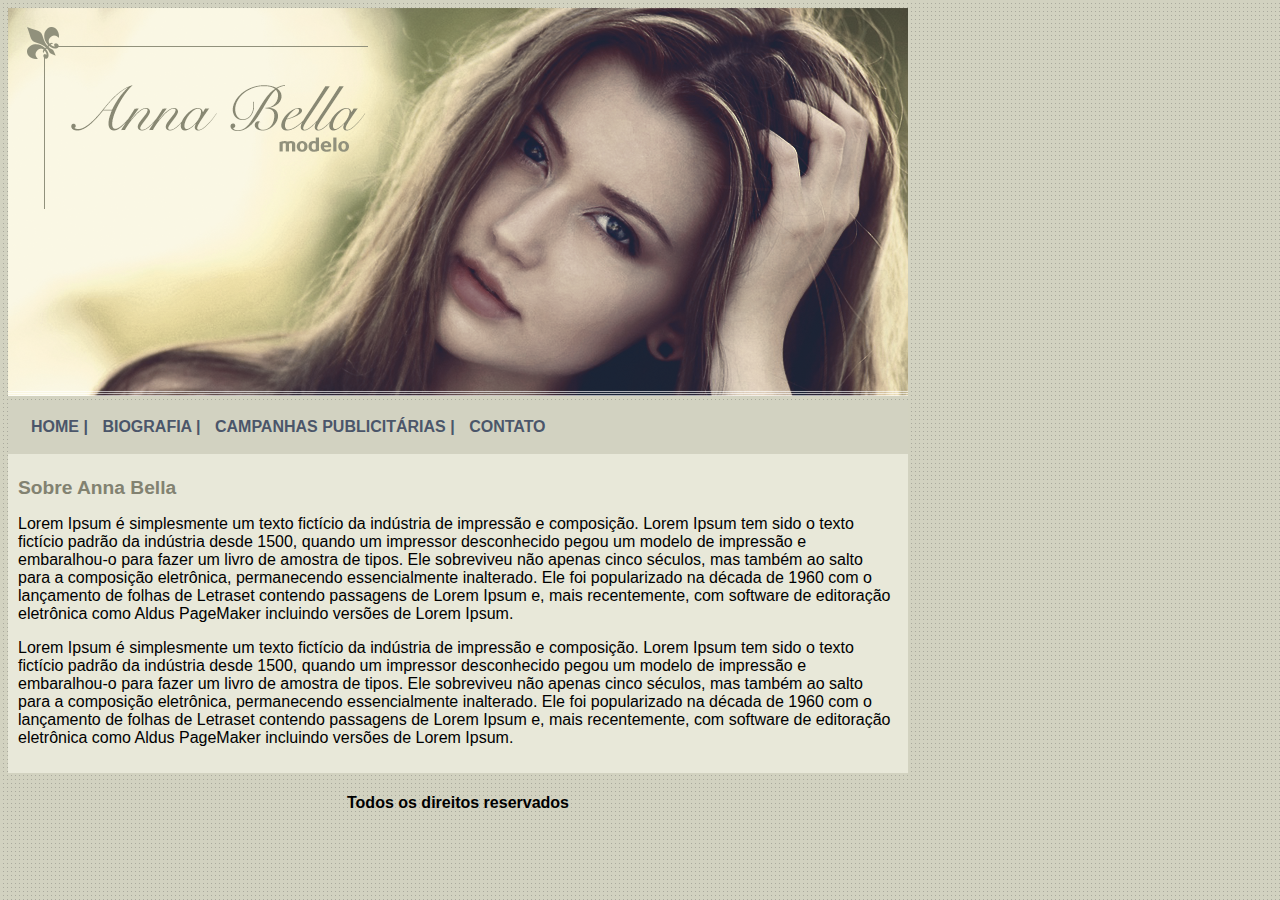
<file: projetosDeApresentação/annaBella/index.html>
<!DOCTYPE html>
<html>
    <head>
        <title>Anna Bella Oficial</title>
        <meta charset="utf-8">
        <link rel="stylesheet" type="text/css" href="estilo.css">
    </head>

    <body>

        <div id="principal"> <!--Inicio da div principal-->
            <img src="imagens/capa.png">

            <div id="menu">
                <a href="index.html">HOME |</a>
                <a href="biografia.html">BIOGRAFIA |</a>
                <a href="capanhaspublicitarias.html">CAMPANHAS PUBLICITÁRIAS |</a>
                <a href="contato.html">CONTATO</a>
              
            </div>

            <div id="conteudo"> <!--Inicio do conteudo-->

                <h1>Sobre Anna Bella</h1>

                <p>
                    Lorem Ipsum é simplesmente um texto fictício da indústria de impressão e composição. 
                    Lorem Ipsum tem sido o texto fictício padrão da indústria desde 1500, quando um impressor 
                    desconhecido pegou um modelo de impressão e embaralhou-o para fazer um livro de amostra 
                    de tipos. Ele sobreviveu não apenas cinco séculos, mas também ao salto para a composição 
                    eletrônica, permanecendo essencialmente inalterado. Ele foi popularizado na década de 1960 
                    com o lançamento de folhas de Letraset contendo passagens de Lorem Ipsum e, mais recentemente, 
                    com software de editoração eletrônica como Aldus PageMaker incluindo versões de Lorem Ipsum.
                </p>

                <p>
                Lorem Ipsum é simplesmente um texto fictício da indústria de impressão e composição. 
                Lorem Ipsum tem sido o texto fictício padrão da indústria desde 1500, quando um impressor 
                desconhecido pegou um modelo de impressão e embaralhou-o para fazer um livro de amostra 
                de tipos. Ele sobreviveu não apenas cinco séculos, mas também ao salto para a composição 
                eletrônica, permanecendo essencialmente inalterado. Ele foi popularizado na década de 1960 
                com o lançamento de folhas de Letraset contendo passagens de Lorem Ipsum e, mais recentemente, 
                com software de editoração eletrônica como Aldus PageMaker incluindo versões de Lorem Ipsum.
                </p>
            </div><!--Fim do conteudo-->

            <div id="rodape">
                <h4>Todos os direitos reservados</h4>
            </div>

        </div> <!--Fim da div principal-->
        
    </body>
</html>
</file>
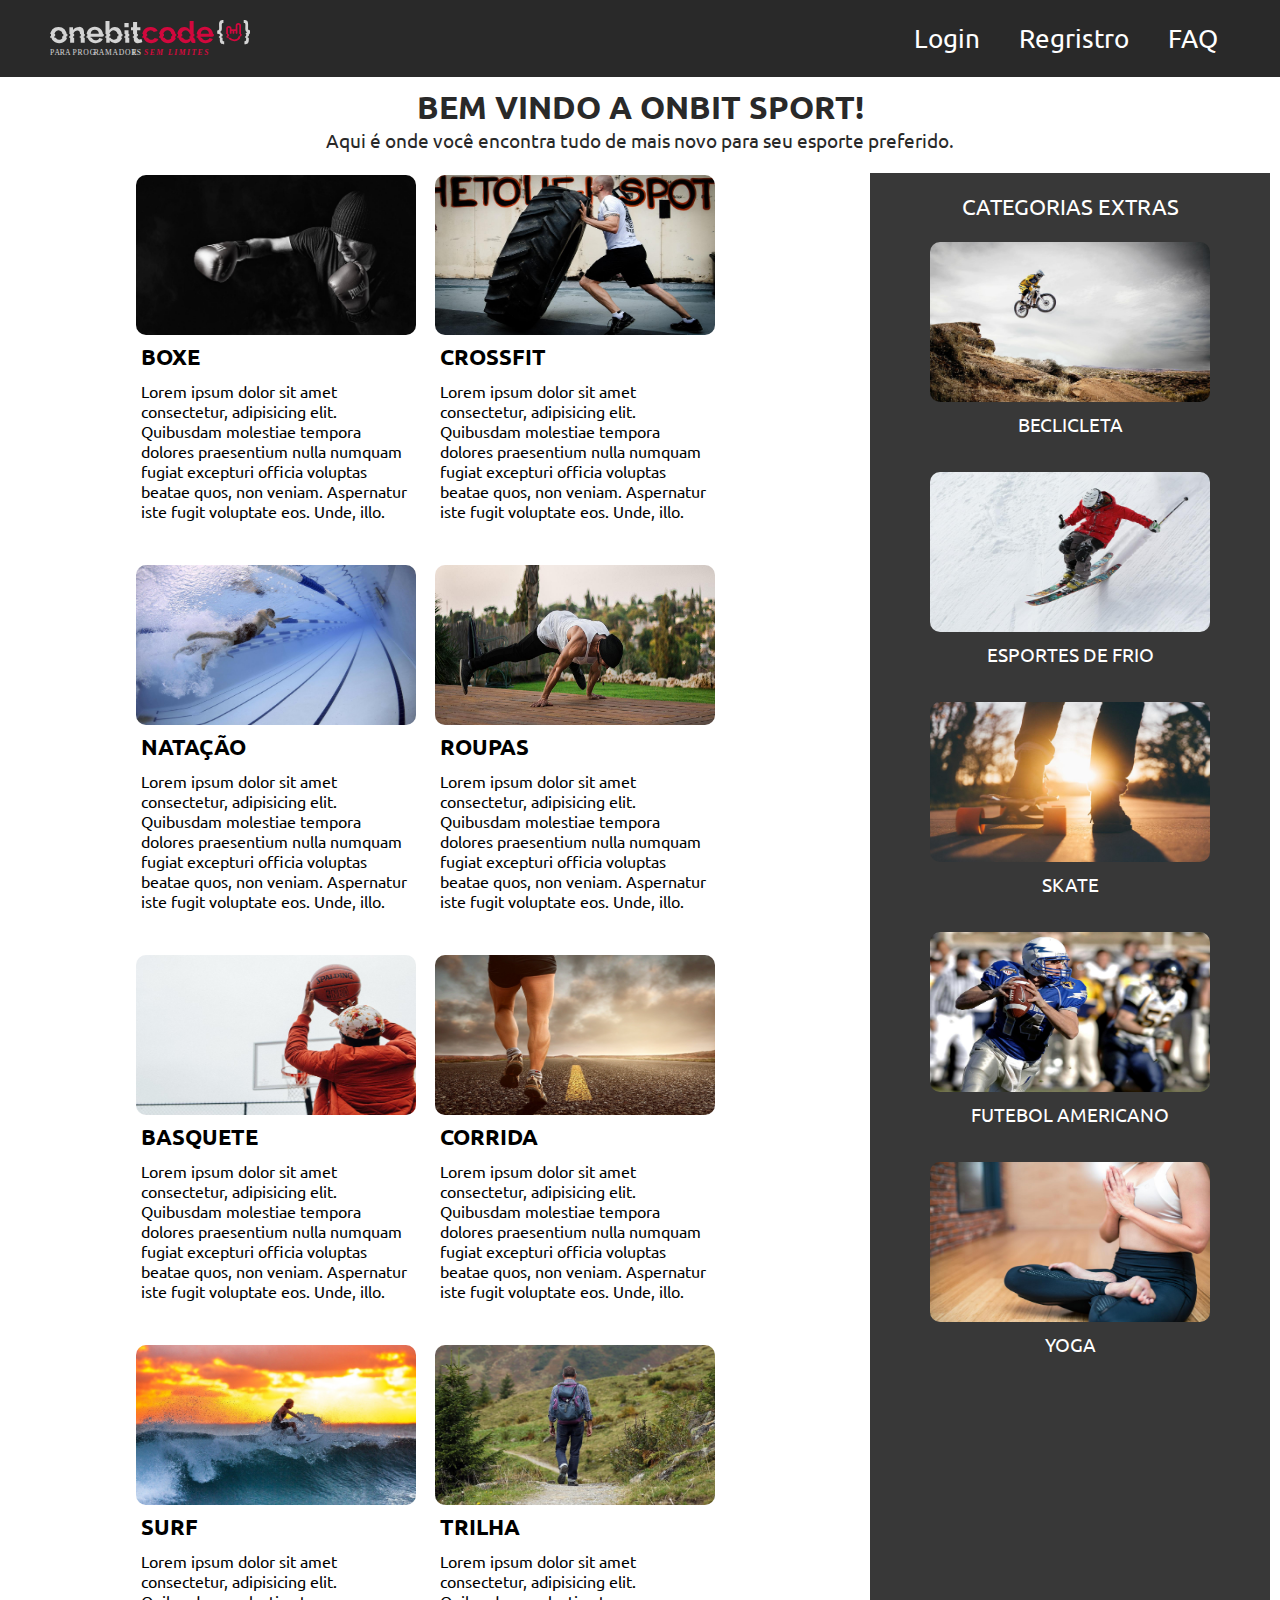
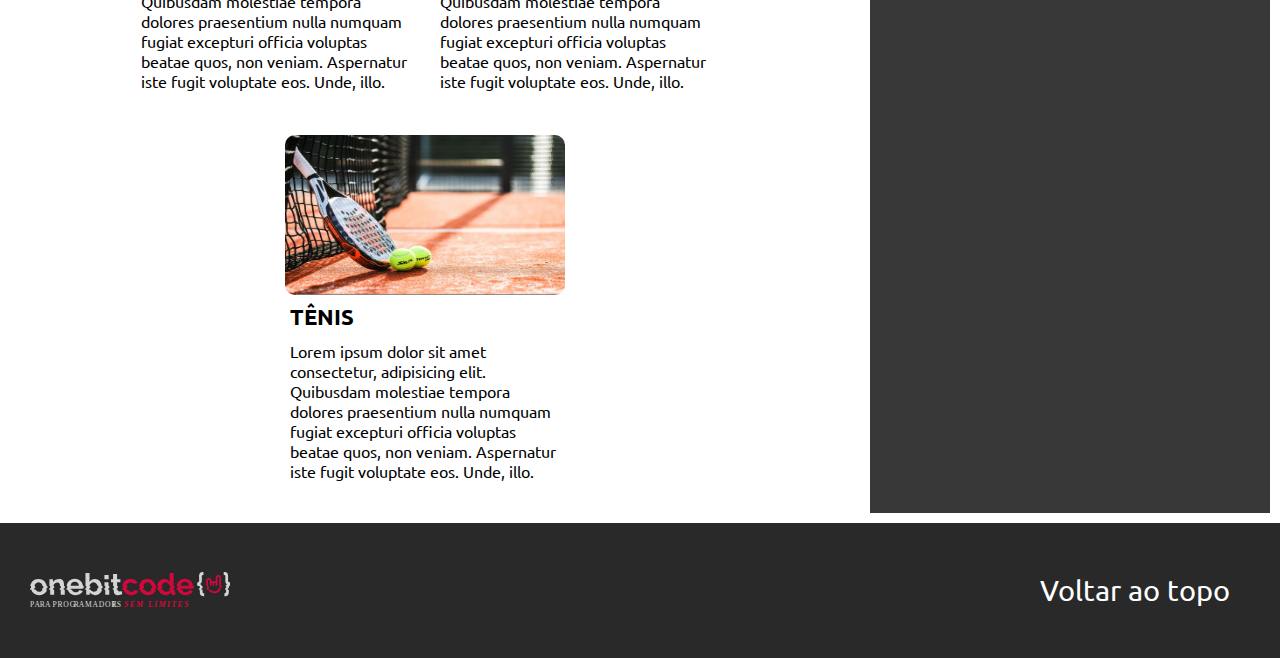
<file: projetosDeApresentação/exercicioDoFlexVersaoFinal/index.html>
<!DOCTYPE html>
<html lang="pt-br">
  <head>
    <meta charset="UTF-8" />
    <meta http-equiv="X-UA-Compatible" content="IE=edge" />
    <meta name="viewport" content="width=device-width, initial-scale=1.0" />
    <link
      href="https://fonts.googleapis.com/css2?family=Ubuntu:ital,wght@0,300;0,400;0,500;0,700;1,300;1,400;1,500;1,700&display=swap"
      rel="stylesheet"
    />
    <link rel="stylesheet" href="./css/stylo.css" />
    <title>Exercicio FlexBox & Grid</title>
  </head>
  <body>
    <div class="container">
      <header class="header">
        <img
          src="./imagens/logo-onebitcode.svg"
          alt="logo-imgObeBit"
          class="logo-imgObeBitHeader"
        />

        <ul>
          <li><a href="#">Login</a></li>
          <li><a href="#">Regristro</a></li>
          <li><a href="#">FAQ</a></li>
        </ul>
      </header>
      <div class="title-main">
        <p class="title-MainHeader" id="topSite">BEM VINDO A ONBIT SPORT!</p>
        <p class="text-titleMainHeader">
          Aqui é onde você encontra tudo de mais novo para seu esporte
          preferido.
        </p>
      </div>
      <section class="main-content">
        <div class="container-MainCards">
          <div class="cards-mainContent">
            <img
              class="img-cards-mainContent"
              src="./imagens/boxe.jpg"
              alt="img-cards-mainContent"
            />
            <div>
              <p class="title-cardsMainContent">BOXE</p>
              <p class="text-cardsMainContent">
                Lorem ipsum dolor sit amet consectetur, adipisicing elit.
                Quibusdam molestiae tempora dolores praesentium nulla numquam
                fugiat excepturi officia voluptas beatae quos, non veniam.
                Aspernatur iste fugit voluptate eos. Unde, illo.
              </p>
            </div>
          </div>

          <div class="cards-mainContent">
            <img
              class="img-cards-mainContent"
              src="./imagens/crossfit.jpg"
              alt="img-cards-mainContent"
            />
            <div>
              <p class="title-cardsMainContent">CROSSFIT</p>
              <p class="text-cardsMainContent">
                Lorem ipsum dolor sit amet consectetur, adipisicing elit.
                Quibusdam molestiae tempora dolores praesentium nulla numquam
                fugiat excepturi officia voluptas beatae quos, non veniam.
                Aspernatur iste fugit voluptate eos. Unde, illo.
              </p>
            </div>
          </div>
          <div class="cards-mainContent">
            <img
              class="img-cards-mainContent"
              src="./imagens/natacao.jpg"
              alt="img-cards-mainContent"
            />
            <div>
              <p class="title-cardsMainContent">NATAÇÃO</p>
              <p class="text-cardsMainContent">
                Lorem ipsum dolor sit amet consectetur, adipisicing elit.
                Quibusdam molestiae tempora dolores praesentium nulla numquam
                fugiat excepturi officia voluptas beatae quos, non veniam.
                Aspernatur iste fugit voluptate eos. Unde, illo.
              </p>
            </div>
          </div>
          <div class="cards-mainContent">
            <img
              class="img-cards-mainContent"
              src="./imagens/roupas.jpg"
              alt="img-cards-mainContent"
            />
            <div>
              <p class="title-cardsMainContent">ROUPAS</p>
              <p class="text-cardsMainContent">
                Lorem ipsum dolor sit amet consectetur, adipisicing elit.
                Quibusdam molestiae tempora dolores praesentium nulla numquam
                fugiat excepturi officia voluptas beatae quos, non veniam.
                Aspernatur iste fugit voluptate eos. Unde, illo.
              </p>
            </div>
          </div>
          <div class="cards-mainContent">
            <img
              class="img-cards-mainContent"
              src="./imagens/basquete.jpg"
              alt="img-cards-mainContent"
            />
            <div>
              <p class="title-cardsMainContent">BASQUETE</p>
              <p class="text-cardsMainContent">
                Lorem ipsum dolor sit amet consectetur, adipisicing elit.
                Quibusdam molestiae tempora dolores praesentium nulla numquam
                fugiat excepturi officia voluptas beatae quos, non veniam.
                Aspernatur iste fugit voluptate eos. Unde, illo.
              </p>
            </div>
          </div>
          <div class="cards-mainContent">
            <img
              class="img-cards-mainContent"
              src="./imagens/corrida.jpg"
              alt="img-cards-mainContent"
            />
            <div>
              <p class="title-cardsMainContent">CORRIDA</p>
              <p class="text-cardsMainContent">
                Lorem ipsum dolor sit amet consectetur, adipisicing elit.
                Quibusdam molestiae tempora dolores praesentium nulla numquam
                fugiat excepturi officia voluptas beatae quos, non veniam.
                Aspernatur iste fugit voluptate eos. Unde, illo.
              </p>
            </div>
          </div>
          <div class="cards-mainContent">
            <img
              class="img-cards-mainContent"
              src="./imagens/surf.jpg"
              alt="img-cards-mainContent"
            />
            <div>
              <p class="title-cardsMainContent">SURF</p>
              <p class="text-cardsMainContent">
                Lorem ipsum dolor sit amet consectetur, adipisicing elit.
                Quibusdam molestiae tempora dolores praesentium nulla numquam
                fugiat excepturi officia voluptas beatae quos, non veniam.
                Aspernatur iste fugit voluptate eos. Unde, illo.
              </p>
            </div>
          </div>
          <div class="cards-mainContent">
            <img
              class="img-cards-mainContent"
              src="./imagens/trilha.jpg"
              alt="img-cards-mainContent"
            />
            <div>
              <p class="title-cardsMainContent">TRILHA</p>
              <p class="text-cardsMainContent">
                Lorem ipsum dolor sit amet consectetur, adipisicing elit.
                Quibusdam molestiae tempora dolores praesentium nulla numquam
                fugiat excepturi officia voluptas beatae quos, non veniam.
                Aspernatur iste fugit voluptate eos. Unde, illo.
              </p>
            </div>
          </div>
          <div class="cards-mainContent">
            <img
              class="img-cards-mainContent"
              src="./imagens/tenis.jpg"
              alt="img-cards-mainContent"
            />
            <div>
              <p class="title-cardsMainContent">TÊNIS</p>
              <p class="text-cardsMainContent">
                Lorem ipsum dolor sit amet consectetur, adipisicing elit.
                Quibusdam molestiae tempora dolores praesentium nulla numquam
                fugiat excepturi officia voluptas beatae quos, non veniam.
                Aspernatur iste fugit voluptate eos. Unde, illo.
              </p>
            </div>
          </div>
        </div>
        <div class="sideBarContent">
          <p class="title-SiderBar">CATEGORIAS EXTRAS</p>
          <div class="cardSideBar">
            <img
              class="img-cardSideBar"
              src="./imagens/bicicletas.jpg"
              alt="img-cardSideBar"
            />
            <p class="title-cardSideBar">BECLICLETA</p>
          </div>
          <div class="cardSideBar">
            <img
              class="img-cardSideBar"
              src="./imagens/esportesNaNeve.jpg"
              alt="img-cardSideBar"
            />
            <p class="title-cardSideBar">ESPORTES DE FRIO</p>
          </div>
          <div class="cardSideBar">
            <img
              class="img-cardSideBar"
              src="./imagens/skate.jpg"
              alt="img-cardSideBar"
            />
            <p class="title-cardSideBar">SKATE</p>
          </div>
          <div class="cardSideBar">
            <img
              class="img-cardSideBar"
              src="./imagens/futebolAmericano.jpg"
              alt="img-cardSideBar"
            />
            <p class="title-cardSideBar">FUTEBOL AMERICANO</p>
          </div>
          <div class="cardSideBar">
            <img
              class="img-cardSideBar"
              src="./imagens/yoga.jpg"
              alt="img-cardSideBar"
            />
            <p class="title-cardSideBar">YOGA</p>
          </div>
        </div>
      </section>

      <footer class="footer">
        <img
          class="img-logoOneBitFooter"
          src="./imagens/logo-onebitcode.svg"
          alt="img-logoOneBitFooter"
        />

        <p>
          <a class="backToTop" href="#topSite">Voltar ao topo</a>
        </p>
      </footer>
    </div>
  </body>
</html>
</file>
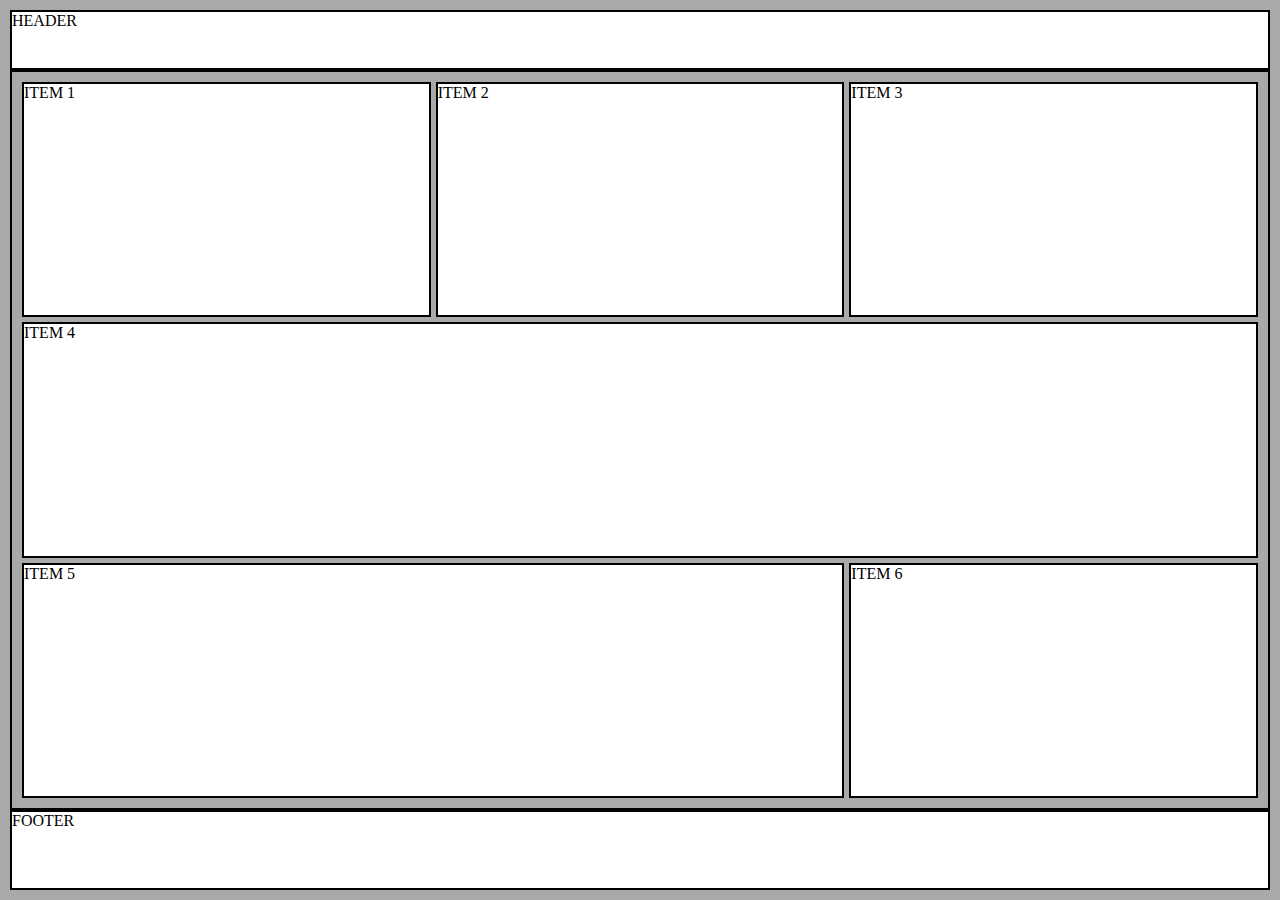
<file: projetosDeApresentação/exercicoFlexBoxEGrid/index.html>
<!DOCTYPE html>
<html lang="patbr">
  <head>
    <meta charset="UTF-8" />
    <meta http-equiv="X-UA-Compatible" content="IE=edge" />
    <meta name="viewport" content="width=device-width, initial-scale=1.0" />
    <link rel="stylesheet" href="./css/stylo.css" />
    <title>Exercicio FlexBox e Grid</title>
  </head>
  <body>
    <div class="container">
      <header class="header">
        <p>HEADER</p>
      </header>
      <section class="main-content">
        <div class="item item1">
          <p>ITEM 1</p>
        </div>

        <div class="item item2">
          <p>ITEM 2</p>
        </div>

        <div class="item item3">
          <p>ITEM 3</p>
        </div>

        <div class="item item4">
          <p>ITEM 4</p>
        </div>

        <div class="item item5">
          <p>ITEM 5</p>
        </div>

        <div class="item item6">
          <p>ITEM 6</p>
        </div>
      </section>
      <footer class="footer">
        <p>FOOTER</p>
      </footer>
    </div>
  </body>
</html>
</file>
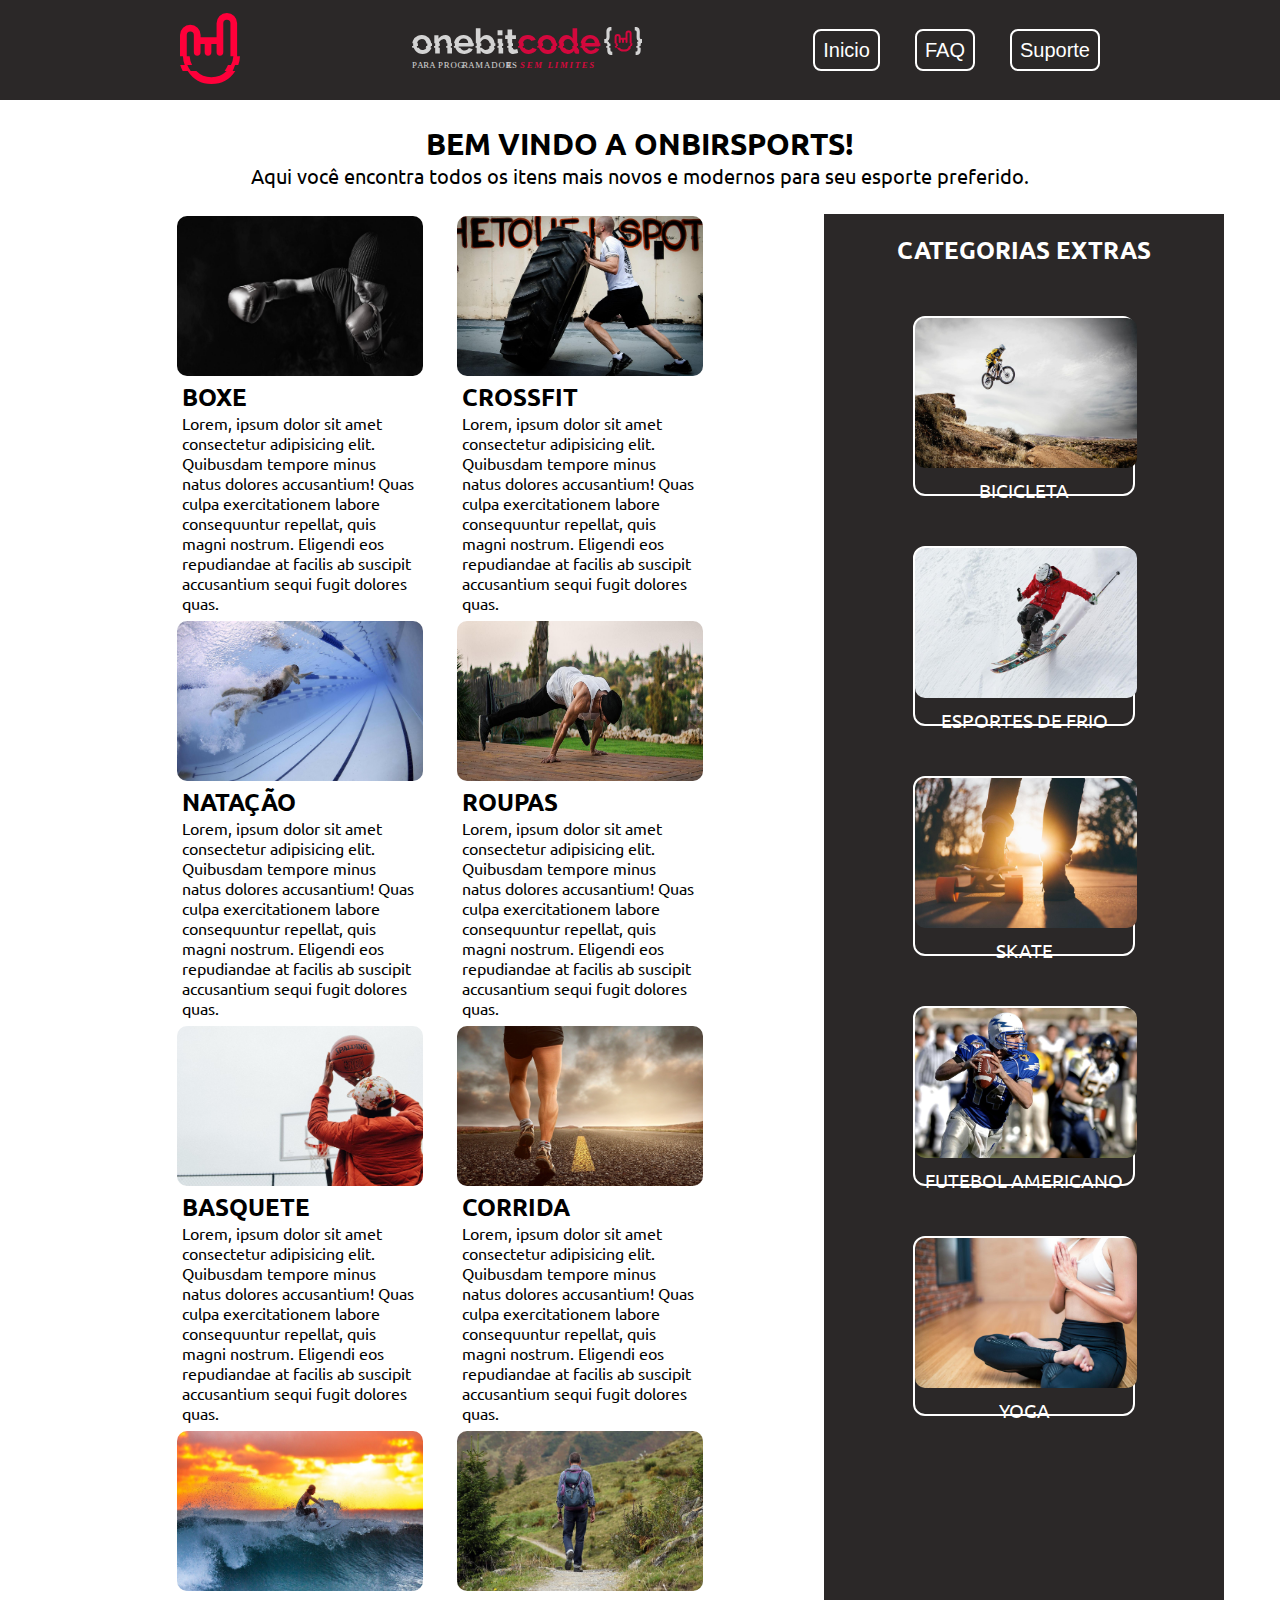
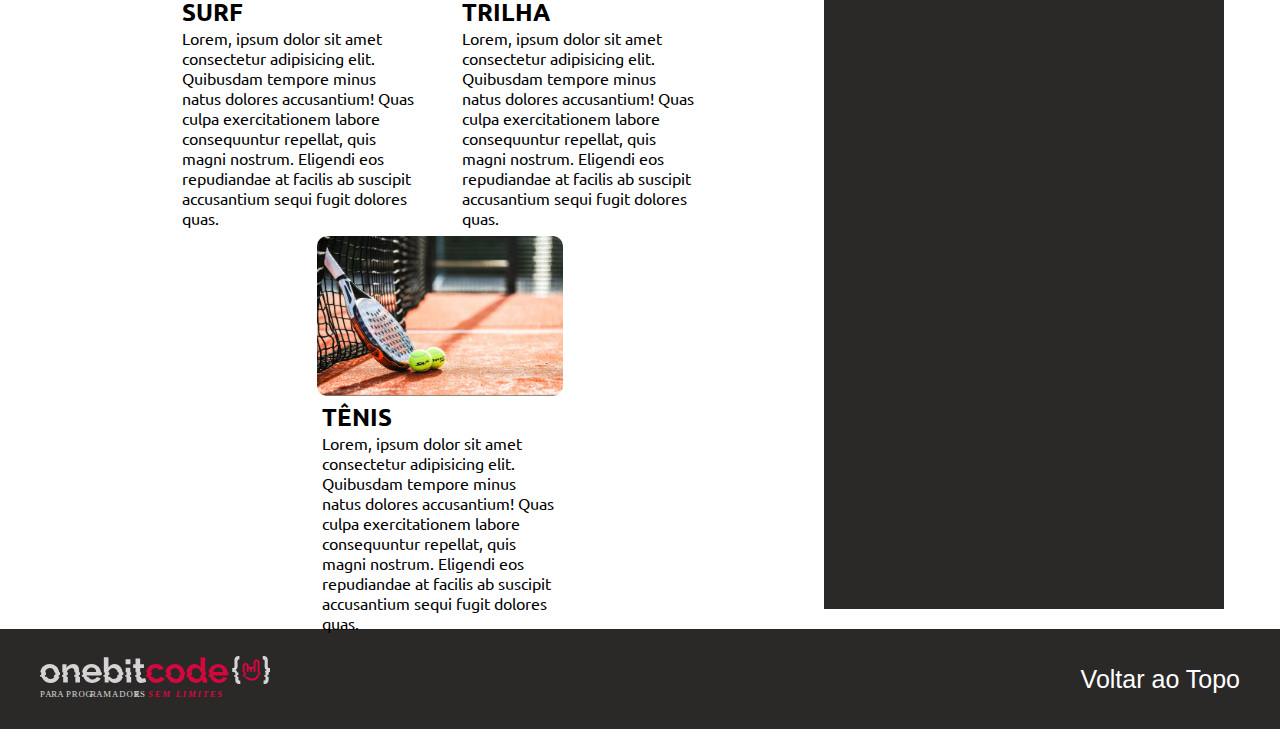
<file: projetosDeApresentação/exercicioDoFlexVersaoFinal/exercicioDoFlex/index.html>
<!DOCTYPE html>
<html lang="pt-br">
  <head>
    <meta charset="UTF-8" />
    <meta http-equiv="X-UA-Compatible" content="IE=edge" />
    <meta name="viewport" content="width=device-width, initial-scale=1.0" />
    <link rel="stylesheet" href="style.css" />
    <link href="https://fonts.googleapis.com/css2?family=Ubuntu:ital,wght@0,300;0,400;0,700;1,300;1,400;1,500&display=swap" rel="stylesheet">
    <title>Exercicio do FlexBox</title>
  </head>
  <body>
    <div class="container">
      <header class="header">

        <div class="navBar">
          <div class="item">
            <img
              src="./Imagens/iconrock-red.svg"
              alt="InconRock"
              class="iconRock"
            />
          </div>
          <div class="item">
            <img
              src="./Imagens/logo-onebitcode.svg"
              alt="LogoOneBitCode"
              class="logo"
            />
          </div>
          <div class="nav">
            <ul>
              <li><a href="#">Inicio</a></li>

              <li><a href="#">FAQ</a></li>

              <li><a href="#">Suporte</a></li>
            </ul>
          </div>
      </div>
      </header>
      <div class="text-title">
        <h2> BEM VINDO A ONBIRSPORTS!</h2>
        <p>Aqui você encontra todos os itens mais novos e modernos para seu esporte preferido.</p>
      </div>

      <div class="container-principal">
        <div class=" principal">
          <div class="cards-principal"> 
            <div class="mini-card">
              <img class="img-Card" src="./Imagens/boxe.jpg" alt="boxe">
            </div>
            <div class="texto-card">
              <h2>BOXE</h2>
              <p>Lorem, ipsum dolor sit amet consectetur adipisicing elit. Quibusdam tempore minus natus dolores accusantium! Quas culpa exercitationem labore consequuntur repellat, quis magni nostrum. Eligendi eos repudiandae at facilis ab suscipit accusantium sequi fugit dolores quas.   
              </p>
            </div>
          </div>
          <div class="cards-principal"> 
            <div class="mini-card">
              <img class="img-Card" src="./Imagens/crossfit.jpg" alt="corssfit">
            </div>
            <div class="texto-card">
              <h2>CROSSFIT</h2>
              <p>Lorem, ipsum dolor sit amet consectetur adipisicing elit. Quibusdam tempore minus natus dolores accusantium! Quas culpa exercitationem labore consequuntur repellat, quis magni nostrum. Eligendi eos repudiandae at facilis ab suscipit accusantium sequi fugit dolores quas.   
              </p>
            </div>
          </div>
          <div class="cards-principal">
            <div class="mini-card">
              <img class="img-Card" src="./Imagens/natacao.jpg" alt="natacao">
            </div> 
            <div class="texto-card">
              <h2>NATAÇÃO</h2>
              <p>Lorem, ipsum dolor sit amet consectetur adipisicing elit. Quibusdam tempore minus natus dolores accusantium! Quas culpa exercitationem labore consequuntur repellat, quis magni nostrum. Eligendi eos repudiandae at facilis ab suscipit accusantium sequi fugit dolores quas.   
              </p>
            </div>
          </div>
          <div class="cards-principal"> 
            <div class="mini-card">
              <img class="img-Card" src="./Imagens/roupas.jpg" alt="roupas">
            </div>
            <div class="texto-card">
              <h2>ROUPAS</h2>
              <p>Lorem, ipsum dolor sit amet consectetur adipisicing elit. Quibusdam tempore minus natus dolores accusantium! Quas culpa exercitationem labore consequuntur repellat, quis magni nostrum. Eligendi eos repudiandae at facilis ab suscipit accusantium sequi fugit dolores quas.   
              </p>
            </div>
          </div>
          <div class="cards-principal">
            <div class="mini-card">
              <img class="img-Card" src="./Imagens/basquete.jpg" alt="basquete">
            </div>  
            <div class="texto-card">
              <h2>BASQUETE</h2>
              <p>Lorem, ipsum dolor sit amet consectetur adipisicing elit. Quibusdam tempore minus natus dolores accusantium! Quas culpa exercitationem labore consequuntur repellat, quis magni nostrum. Eligendi eos repudiandae at facilis ab suscipit accusantium sequi fugit dolores quas.   
              </p>
            </div>
          </div>
          <div class="cards-principal"> 
            <div class="mini-card">
              <img class="img-Card" src="./Imagens/corrida.jpg" alt="corrida">
            </div>
            <div class="texto-card">
              <h2>CORRIDA</h2>
              <p>Lorem, ipsum dolor sit amet consectetur adipisicing elit. Quibusdam tempore minus natus dolores accusantium! Quas culpa exercitationem labore consequuntur repellat, quis magni nostrum. Eligendi eos repudiandae at facilis ab suscipit accusantium sequi fugit dolores quas.   
              </p>
            </div>
          </div>
          <div class="cards-principal"> 
            <div class="mini-card">
              <img class="img-Card" src="./Imagens/surf.jpg" alt="surf">
            </div>
            <div class="texto-card">
              <h2>SURF</h2>
              <p>Lorem, ipsum dolor sit amet consectetur adipisicing elit. Quibusdam tempore minus natus dolores accusantium! Quas culpa exercitationem labore consequuntur repellat, quis magni nostrum. Eligendi eos repudiandae at facilis ab suscipit accusantium sequi fugit dolores quas.   
              </p>
            </div>
          </div>
          <div class="cards-principal">
            <div class="mini-card">
              <img class="img-Card" src="./Imagens/trilha.jpg" alt="trilha">
            </div>
            <div class="texto-card">
              <h2>TRILHA</h2>
              <p>Lorem, ipsum dolor sit amet consectetur adipisicing elit. Quibusdam tempore minus natus dolores accusantium! Quas culpa exercitationem labore consequuntur repellat, quis magni nostrum. Eligendi eos repudiandae at facilis ab suscipit accusantium sequi fugit dolores quas.   
              </p>
            </div>
          </div>
          <div class="cards-principal">
            <div class="mini-card">
              <img class="img-Card" src="./Imagens/tenis.jpg" alt="tenis">
            </div>
            <div class="texto-card">
              <h2>TÊNIS</h2>
              <p>Lorem, ipsum dolor sit amet consectetur adipisicing elit. Quibusdam tempore minus natus dolores accusantium! Quas culpa exercitationem labore consequuntur repellat, quis magni nostrum. Eligendi eos repudiandae at facilis ab suscipit accusantium sequi fugit dolores quas.   
              </p>
            </div>
          </div>
          

        </div>
        <div class=" side">
          <h2>CATEGORIAS EXTRAS</h2>
          <div class="cards-side">
            <div class="mini-card">
              <img class="img-sideCard" src="./Imagens/bicicletas.jpg" alt="bicliletas">
            </div>

            <div class="title-sideCard">
              <p>BICICLETA</p>
            </div>           
          </div>

          <div class="cards-side">
            <div class="mini-card">
              <div class="mini-card">
                <img class="img-sideCard" src="./Imagens/esportesNaNeve.jpg" alt="bicliletas">
              </div>
              <div class="title-sideCard">
                <p>ESPORTES DE FRIO</p>
              </div>              
            </div>
          </div>
          <div class="cards-side">
            <div class="mini-card">
              <div class="mini-card">
                <img class="img-sideCard" src="./Imagens/skate.jpg" alt="bicliletas">
              </div>
              <div class="title-sideCard">
                <p>SKATE</p>
              </div>  
            </div>
          </div>
          <div class="cards-side">
            <div class="mini-card">
              <div class="mini-card">
                <img class="img-sideCard" src="./Imagens/futebolAmericano.jpg" alt="bicliletas">
              </div>
              <div class="title-sideCard">
                <p>FUTEBOL AMERICANO</p>
              </div>  
            </div>
          </div>
          <div class="cards-side">
            <div class="mini-card">
              <div class="mini-card">
                <img class="img-sideCard" src="./Imagens/yoga.jpg" alt="bicliletas">
              </div>
              <div class="title-sideCard">
                <p>YOGA</p>
              </div>  
            </div>
          </div>
        </div>
        
      </div>
      <footer class="footer">
        <div class="item-footer">
          <img
            src="./Imagens/logo-onebitcode.svg"
            alt="LogoOneBitCode"
            class="logo"
          />
        </div>

        <div class="button-footer">
          <a href="index.html"> Voltar ao Topo</a>
        </div>
      </footer>
    </div>
      
  </body>
</html>
</file>
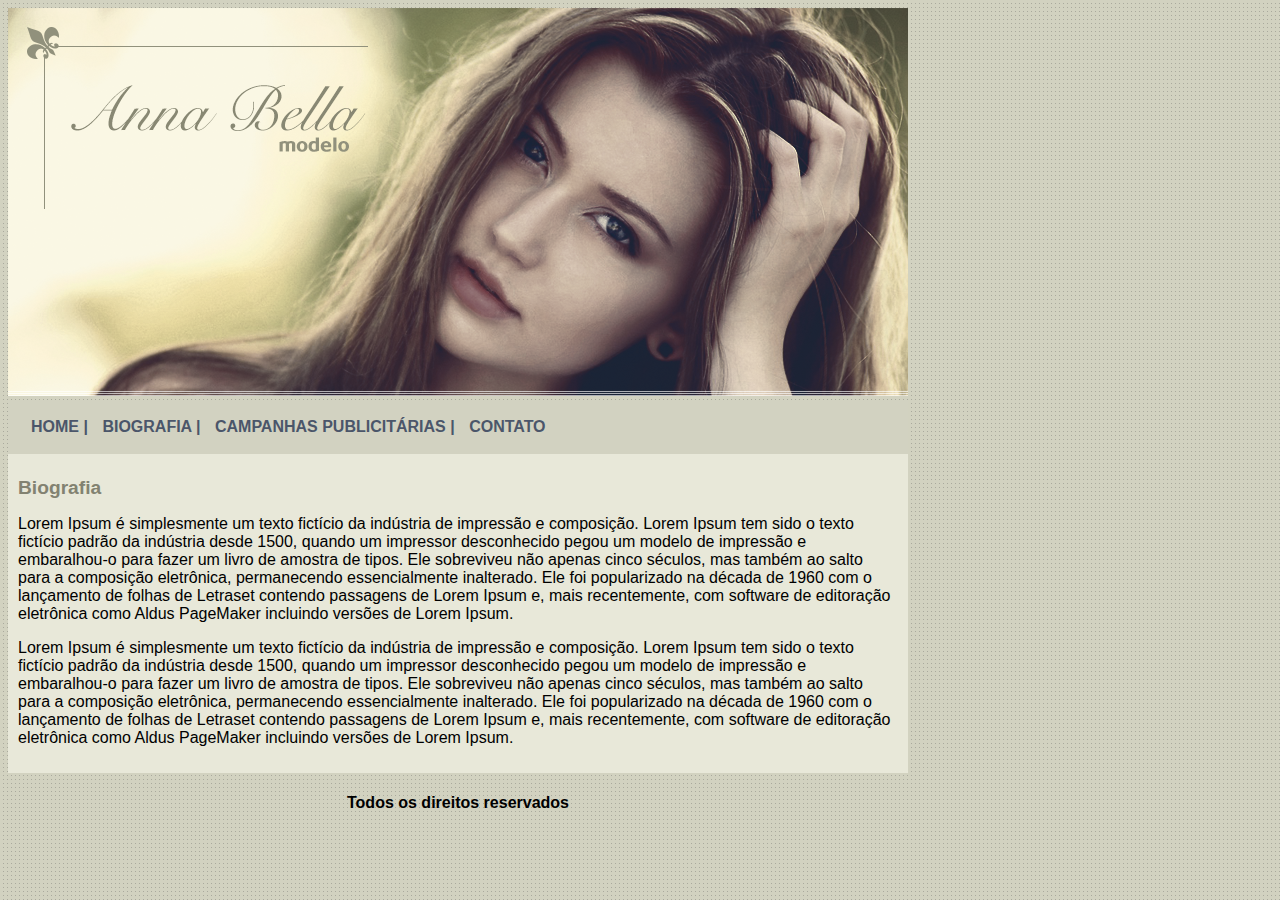
<file: projetosDeApresentação/annaBella/biografia.html>
<!DOCTYPE html>
<html>
    <head>
        <title>Anna Bella - Biografia</title>
        <meta charset="utf-8">
        <link rel="stylesheet" type="text/css" href="estilo.css">
    </head>

    <body>

        <div id="principal"> <!--Inicio da div principal-->
            <img src="imagens/capa.png">

            <div id="menu">
                <a href="index.html">HOME |</a>
                <a href="biografia.html">BIOGRAFIA |</a>
                <a href="capanhaspublicitarias.html">CAMPANHAS PUBLICITÁRIAS |</a>
                <a href="contato.html">CONTATO</a>
              
            </div>

            <div id="conteudo"> <!--Inicio do conteudo-->

                <h1>Biografia</h1>

                <p>
                    Lorem Ipsum é simplesmente um texto fictício da indústria de impressão e composição. 
                    Lorem Ipsum tem sido o texto fictício padrão da indústria desde 1500, quando um impressor 
                    desconhecido pegou um modelo de impressão e embaralhou-o para fazer um livro de amostra 
                    de tipos. Ele sobreviveu não apenas cinco séculos, mas também ao salto para a composição 
                    eletrônica, permanecendo essencialmente inalterado. Ele foi popularizado na década de 1960 
                    com o lançamento de folhas de Letraset contendo passagens de Lorem Ipsum e, mais recentemente, 
                    com software de editoração eletrônica como Aldus PageMaker incluindo versões de Lorem Ipsum.
                </p>

                <p>
                Lorem Ipsum é simplesmente um texto fictício da indústria de impressão e composição. 
                Lorem Ipsum tem sido o texto fictício padrão da indústria desde 1500, quando um impressor 
                desconhecido pegou um modelo de impressão e embaralhou-o para fazer um livro de amostra 
                de tipos. Ele sobreviveu não apenas cinco séculos, mas também ao salto para a composição 
                eletrônica, permanecendo essencialmente inalterado. Ele foi popularizado na década de 1960 
                com o lançamento de folhas de Letraset contendo passagens de Lorem Ipsum e, mais recentemente, 
                com software de editoração eletrônica como Aldus PageMaker incluindo versões de Lorem Ipsum.
                </p>
            </div><!--Fim do conteudo-->

            <div id="rodape">
                <h4>Todos os direitos reservados</h4>
            </div>

        </div> <!--Fim da div principal-->
        
    </body>
</html>
</file>
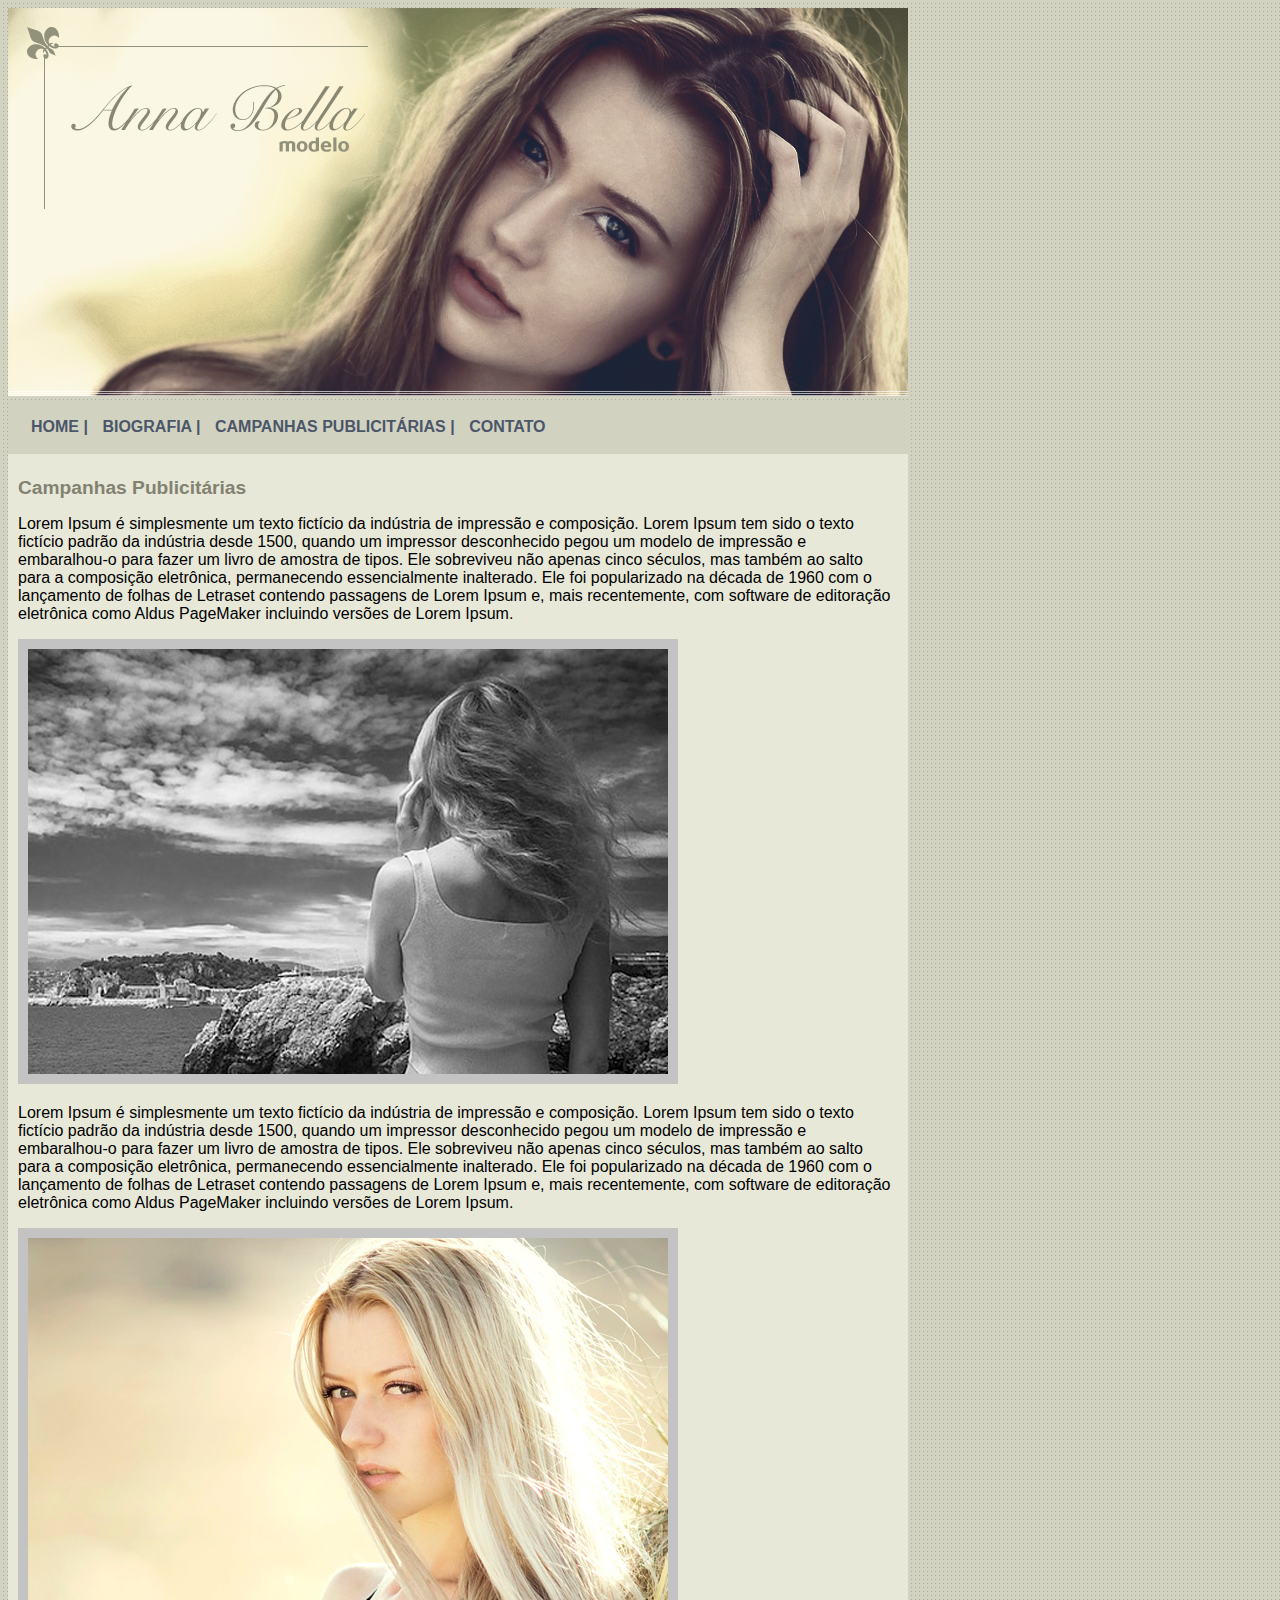
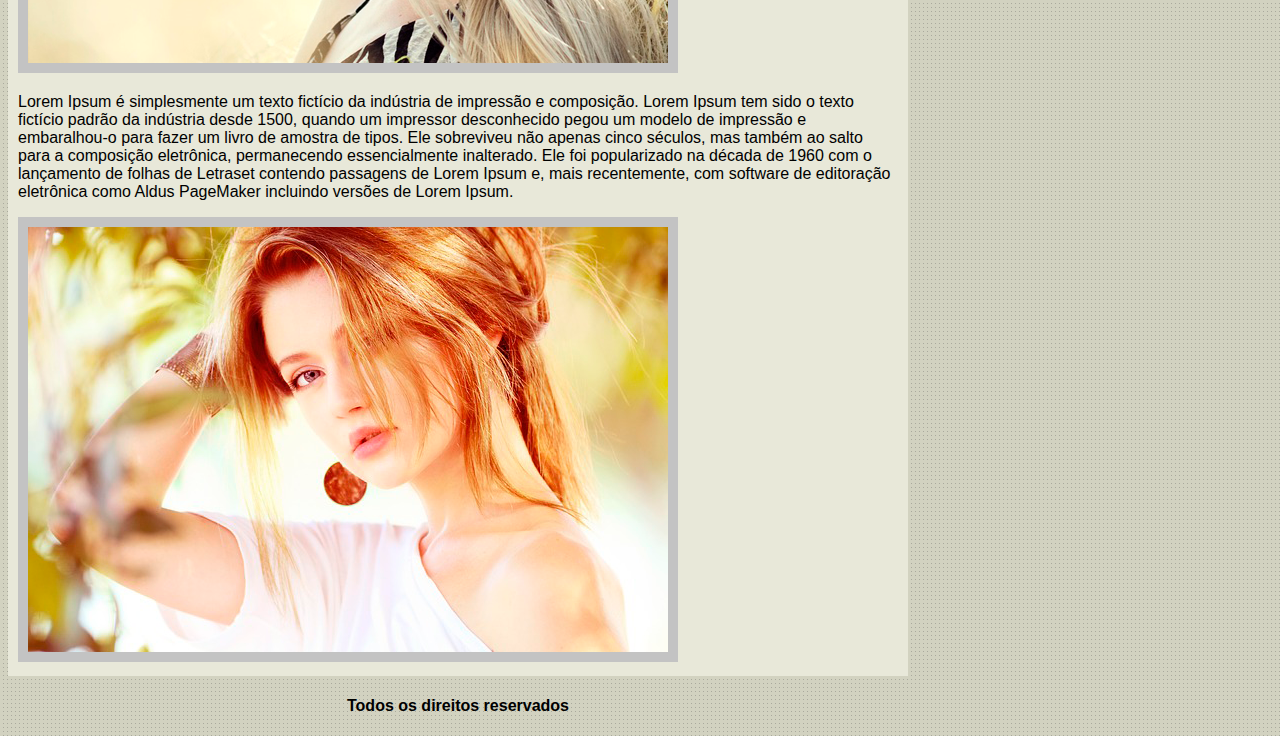
<file: projetosDeApresentação/annaBella/capanhaspublicitarias.html>
<!DOCTYPE html>
<html>
    <head>
        <title>Anna Bella - Campanhas Publicitárias</title>
        <meta charset="utf-8">
        <link rel="stylesheet" type="text/css" href="estilo.css">
    </head>

    <body>

        <div id="principal"> <!--Inicio da div principal-->
            <img src="imagens/capa.png">

            <div id="menu">
                <a href="index.html">HOME |</a>
                <a href="biografia.html">BIOGRAFIA |</a>
                <a href="capanhaspublicitarias.html">CAMPANHAS PUBLICITÁRIAS |</a>
                <a href="contato.html">CONTATO</a>
              
            </div>

            <div id="conteudo"> <!--Inicio do conteudo-->

                <h1>Campanhas Publicitárias</h1>

                <p>
                    Lorem Ipsum é simplesmente um texto fictício da indústria de impressão e composição. 
                    Lorem Ipsum tem sido o texto fictício padrão da indústria desde 1500, quando um impressor 
                    desconhecido pegou um modelo de impressão e embaralhou-o para fazer um livro de amostra 
                    de tipos. Ele sobreviveu não apenas cinco séculos, mas também ao salto para a composição 
                    eletrônica, permanecendo essencialmente inalterado. Ele foi popularizado na década de 1960 
                    com o lançamento de folhas de Letraset contendo passagens de Lorem Ipsum e, mais recentemente, 
                    com software de editoração eletrônica como Aldus PageMaker incluindo versões de Lorem Ipsum.
                </p>
                    <img src="imagens/foto1.png" class="img-campanha">
                <p>
                Lorem Ipsum é simplesmente um texto fictício da indústria de impressão e composição. 
                Lorem Ipsum tem sido o texto fictício padrão da indústria desde 1500, quando um impressor 
                desconhecido pegou um modelo de impressão e embaralhou-o para fazer um livro de amostra 
                de tipos. Ele sobreviveu não apenas cinco séculos, mas também ao salto para a composição 
                eletrônica, permanecendo essencialmente inalterado. Ele foi popularizado na década de 1960 
                com o lançamento de folhas de Letraset contendo passagens de Lorem Ipsum e, mais recentemente, 
                com software de editoração eletrônica como Aldus PageMaker incluindo versões de Lorem Ipsum.
                </p>
                <img src="imagens/foto2.png" class="img-campanha">

                <p>
                    Lorem Ipsum é simplesmente um texto fictício da indústria de impressão e composição. 
                    Lorem Ipsum tem sido o texto fictício padrão da indústria desde 1500, quando um impressor 
                    desconhecido pegou um modelo de impressão e embaralhou-o para fazer um livro de amostra 
                    de tipos. Ele sobreviveu não apenas cinco séculos, mas também ao salto para a composição 
                    eletrônica, permanecendo essencialmente inalterado. Ele foi popularizado na década de 1960 
                    com o lançamento de folhas de Letraset contendo passagens de Lorem Ipsum e, mais recentemente, 
                    com software de editoração eletrônica como Aldus PageMaker incluindo versões de Lorem Ipsum.
                    </p>
                    <img src="imagens/foto3.png" class="img-campanha">
            </div><!--Fim do conteudo-->

            <div id="rodape">
                <h4>Todos os direitos reservados</h4>
            </div>

        </div> <!--Fim da div principal-->
        
    </body>
</html>
</file>
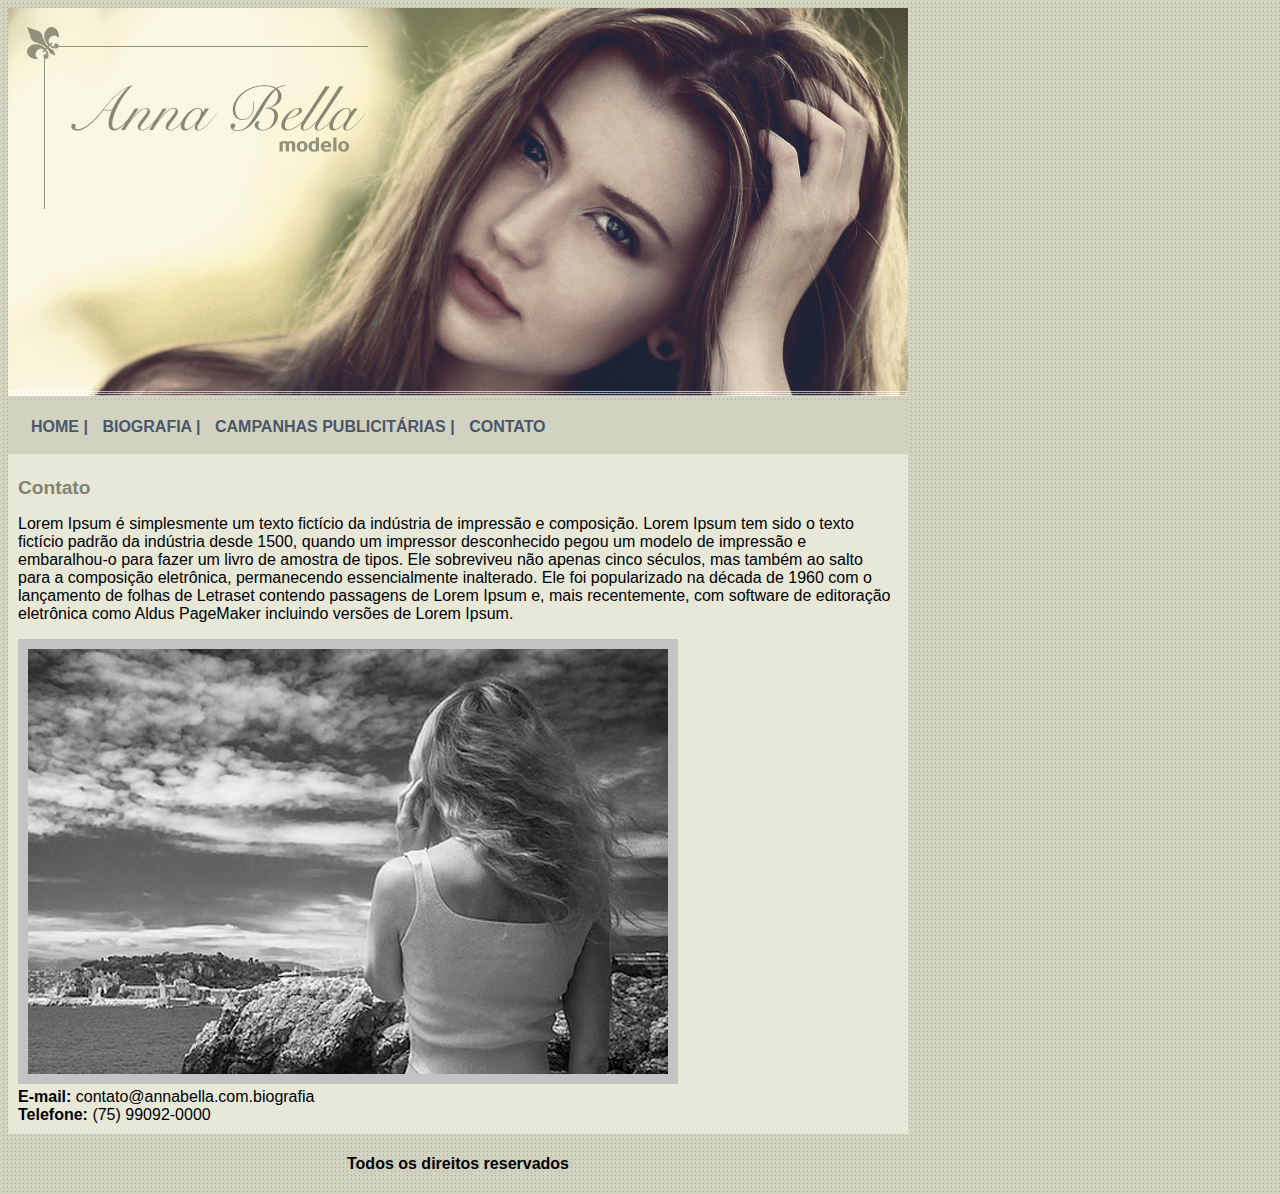
<file: projetosDeApresentação/annaBella/contato.html>
<!DOCTYPE html>
<html>
    <head>
        <title>Anna Bella - Contato</title>
        <meta charset="utf-8">
        <link rel="stylesheet" type="text/css" href="estilo.css">
    </head>

    <body>

        <div id="principal"> <!--Inicio da div principal-->
            <img src="imagens/capa.png">

            <div id="menu">
                <a href="index.html">HOME |</a>
                <a href="biografia.html">BIOGRAFIA |</a>
                <a href="capanhaspublicitarias.html">CAMPANHAS PUBLICITÁRIAS |</a>
                <a href="contato.html">CONTATO</a>
              
            </div>

            <div id="conteudo"> <!--Inicio do conteudo-->

                <h1>Contato</h1>

                <p>
                    Lorem Ipsum é simplesmente um texto fictício da indústria de impressão e composição. 
                    Lorem Ipsum tem sido o texto fictício padrão da indústria desde 1500, quando um impressor 
                    desconhecido pegou um modelo de impressão e embaralhou-o para fazer um livro de amostra 
                    de tipos. Ele sobreviveu não apenas cinco séculos, mas também ao salto para a composição 
                    eletrônica, permanecendo essencialmente inalterado. Ele foi popularizado na década de 1960 
                    com o lançamento de folhas de Letraset contendo passagens de Lorem Ipsum e, mais recentemente, 
                    com software de editoração eletrônica como Aldus PageMaker incluindo versões de Lorem Ipsum.
                </p>
                    <img src="imagens/foto1.png" class="img-campanha">
                
                    <div>
                        <strong>E-mail:</strong> contato@annabella.com.biografia <br>
                        <strong>Telefone:</strong> (75) 99092-0000
                    </div>
            </div><!--Fim do conteudo-->

            <div id="rodape">
                <h4>Todos os direitos reservados</h4>
            </div>

        </div> <!--Fim da div principal-->
        
    </body>
</html>
</file>
<file: projetosDeApresentação/annaBella/estilo.css>
body{
    background: #d2d2c1 url('imagens/fundo.png');
    font: 16px Arial, Helvetica, sans-serif;
}

#principal{
    /*border: 1px solid red;*/
    width: 900px ; /* largura da div principal*/
    /*height: 500px; altura da div principál, que não é utilizada*/
}

#menu{
    background: #d2d2c1;
    /*border: 1px solid red;*/
    padding: 18px; /*aplica um espaçamento interno na div em ambos os lados*/

}
#conteudo{
    background: #e8e8d9;
    padding: 10px;
}
#rodape{
    text-align: center;
}

a{
    color: #4b566a;
    text-decoration: none;
    font-weight: bold;
    /*border: 1px solid red;*/
    padding: 5px;
}

.centralizar{
    text-align: center;
}

.img-campanha{
    border: 10px solid #c3c3c3;
}

h1{
    color: #828271;
    font-size: 1.2em;
}
</file>
<file: projetosDeApresentação/exercicioDoFlexVersaoFinal/css/stylo.css>
* {
  margin: 0;
  padding: 0;
  box-sizing: border-box;
  font-family: "Ubuntu", sans-serif;
}

.header {
  background-color: #292929;
  width: 100%;
  min-height: 40px;
  display: flex;
  flex-wrap: wrap;
  align-items: center;
  justify-content: space-between;
  padding: 20px 50px;
  gap: 10px 15px;
}

.header ul {
  list-style: none;
  display: flex;
  column-gap: 15px;
}

.header li a {
  border: 2px solid transparent;
  text-decoration: none;
  color: #ffffff;
  font-size: 1.6em;
  padding: 10px;
  transition: 0.7s;
}

.header li a:hover {
  border: 2px solid #b90129;
  border-top-left-radius: 10px;
  border-bottom-right-radius: 10px;
  font-size: 1.6em;
  padding: 10px;
}

.title-MainHeader {
  display: flex;
  flex-direction: column;
  justify-content: center;
  font-size: 2em;
  font-weight: bold;
}

.text-titleMainHeader {
  display: flex;
  flex-direction: column;
  text-align: center;
  font-size: 1.2em;
}

.logo-imgObeBitHeader {
  width: 200px;
}

.container {
  background-color: #ffffff;
  width: 100%;
  min-height: 100vh;
  display: flex;
  flex-direction: column;
}

.title-main {
  color: #292929;
  display: flex;
  flex-direction: column;
  align-items: center;
  padding: 10px;
}

.main-content {
  flex: 1 0 auto;
  padding: 15px 40px;
  gap: 10px 15px;
  display: grid;
  grid-template-columns: repeat(3, 1fr);
  grid-template-areas: "container-MainCards container-MainCards sideBarContent";
}

.container-MainCards {
  grid-area: container-MainCards;
  display: flex;
  flex-wrap: wrap;
  gap: 10px 20px;
  justify-content: center;
}

.cards-mainContent {
  border-radius: 10px;
  border: 2px solid transparent;
  background-color: white;
  min-width: 280px;
  height: 380px;
  transition: 0.7s;
}

.cards-mainContent:hover {
  border: 2px solid #292929;
  transform: scale(1.03);
  cursor: pointer;
}

.img-cards-mainContent {
  width: 280px;
  height: 160px;
}

.title-cardsMainContent {
  font-size: 1.4em;
  font-weight: 700;
  padding: 5px;
}
.img-cards-mainContent {
  border-radius: 10px;
}
.text-cardsMainContent {
  width: 280px;
  padding: 5px;
}

.sideBarContent {
  grid-area: sideBarContent;
  background-color: #383838;
  display: flex;
  flex-wrap: wrap;
  flex-direction: column;
  align-items: center;
  row-gap: 20px;
  padding: 20px 10px;
}

.title-SiderBar {
  color: #ffffff;
  font-size: 1.4em;
}

.cardSideBar {
  border: 2px solid transparent;
  width: 284px;
  height: 200px;
  margin-bottom: 10px;
  border-radius: 10px;
  gap: 5px;
  display: flex;
  flex-direction: column;
  transition: 0.7s;
  align-items: center;
  padding-bottom: 5px;
}

.cardSideBar:hover {
  border: 2px solid #ffffff;
  transform: scale(1.03);
  cursor: pointer;
}

.title-cardSideBar {
  color: #ffffff;
  text-align: center;
  padding: 5px;
  font-size: 1.2em;
}

.img-cardSideBar {
  width: 280px;
  height: 160px;
  border-radius: 10px;
}

.footer {
  background-color: #292929;
  width: 100%;
  min-height: 40px;
  display: flex;
  align-items: center;
  justify-content: space-between;
  padding: 30px;
  gap: 15px;
}

.img-logoOneBitFooter {
  width: 200px;
}

.footer p {
  font-size: 1.8em;
  color: #ffffff;
  padding: 20px;
}

.footer a {
  text-decoration: none;
  color: #ffffff;
}
@media (max-width: 2560px) {
  .main-content {
    padding: 10px;
    column-gap: 30px;
  }
  .container-MainCards {
    gap: 10px 15px;
  }
}
@media (max-width: 1024px) {
  .container-MainCards {
    min-width: 280px;
    flex-direction: column;
    margin-bottom: 15px;
    justify-content: center;
    align-items: center;
  }
  .main-content {
    padding: 10px;
    column-gap: 30px;
  }
  .container-MainCards {
    gap: 10px 15px;
  }
}

@media (max-width: 720px) {
  .main-content {
    display: flex;
    flex-direction: column;
    flex-wrap: wrap;
    align-items: center;
    justify-content: center;
  }
  .container-MainCards {
    grid-area: container-MainCards;
    min-width: 280px;
    display: flex;
    flex-direction: column;
    flex-wrap: wrap;
    margin-bottom: 15px;
  }

  .sideBarContent {
    width: 100%;
  }
}

@media (max-width: 640px) {
  .header {
    display: flex;
    flex-direction: column;
    justify-content: center;
    row-gap: 15px;
  }
  .container-MainCards {
    max-width: 280px;
  }
  .cardSideBar {
    max-width: 280px;
  }

  .title-MainHeader {
    font-size: 1.6em;
  }

  .text-titleMainHeader {
    text-align: center;
  }

  .main-content {
    align-items: center;
  }

  .sideBarContent {
    width: 100%;
    display: flex;
    flex-direction: column;
    flex-wrap: wrap;
    justify-content: center;
  }

  .footer {
    width: 100%;
    display: flex;
    flex-direction: column;
  }

  .footer p {
    font-size: 1.6em;
  }
}

@media (max-width: 380px) {
  .main-content {
    justify-content: center;
    align-content: center;
  }

  .header {
    font-size: 0.8em;
    width: 100%;
  }

  .container-MainCards {
    display: flex;
    flex-direction: column;
    flex-wrap: wrap;
    min-width: 260px;
    align-items: center;
    justify-content: center;
  }

  .sideBarContent {
    min-width: 320px;
    display: flex;
    flex-direction: column;
    flex-wrap: wrap;
    justify-content: center;
    align-items: center;
  }

  .title-MainHeader {
    display: flex;
    flex-direction: column;
    justify-content: center;
    font-size: 1.2em;
  }

  .text-titleMainHeader {
    display: flex;
    flex-direction: column;
    text-align: center;
  }

  .footer {
    width: 100%;
  }
}
@media (max-width: 320px) {
  .header {
    min-width: auto;
    justify-content: center;
  }

  .footer {
    min-width: auto;
  }

  .container-MainCards {
    min-width: auto;
    justify-content: center;
  }
  .sideBarContent {
    min-width: auto;
  }
  .cardSideBar {
    min-width: auto;
    flex-wrap: wrap;
  }
}
</file>
<file: projetosDeApresentação/exercicoFlexBoxEGrid/css/stylo.css>
* {
  margin: 0;
  padding: 0;
  box-sizing: border-box;
}
.container {
  background-color: darkgray;
  min-height: 100vh;
  padding: 10px;
  display: flex;
  flex-direction: column;
}

.header {
  background-color: #ffffff;
  border: 2px solid black;
  width: 100%;
  height: 60px;
}

.footer {
  background-color: #ffffff;
  border: 2px solid black;
  width: 100%;
  height: 80px;
}

.main-content {
  flex: 1 0 auto;
  padding: 10px;
  border: 2px solid black;
  display: grid;
  grid-template-columns: repeat(3, 1fr);
  grid-template-areas:
    "item1 item2 item3"
    "item4 item4 item4"
    "item5 item5 item6";
  gap: 5px;
}

.item {
  grid-area: item1;
  min-width: 250px;
}

.item2 {
  grid-area: item2;
  min-width: 250px;
}

.item3 {
  grid-area: item3;
  min-width: 250px;
}

.item4 {
  grid-area: item4;
}

.item5 {
  grid-area: item5;
  min-width: 350px;
}

.item6 {
  grid-area: item6;
  min-width: 250px;
}

.item {
  background-color: white;
  border: 2px solid black;
}

@media (max-width: 780px) {
  .main-content {
    grid-template-areas:
      "item1 item1 item1"
      "item2 item2 item2"
      "item3 item3 item3"
      "item4 item4 item4"
      "item5 item5 item6";
  }
}

@media (max-width: 630px) {
  .main-content {
    grid-template-areas:
      "item1 item1 item1"
      "item2 item2 item2"
      "item3 item3 item3"
      "item4 item4 item4"
      "item5 item5 item5"
      "item6 item6 item6";
  }
}

@media (max-width: 380px) {
  .item5 {
    min-width: auto;
  }
}
</file>
<file: projetosDeApresentação/exercicioDoFlexVersaoFinal/exercicioDoFlex/style.css>
* {
  margin: 0;
  padding: 0;
  box-sizing: border-box;
  font-family: 'Ubuntu', sans-serif;
}

.header{
  background-color: #2b2828;
  height: 100px;
  display: flex;
  flex-direction: row;
  justify-content: center;
  align-items: center;
  padding: 10px 180px;
}

.navBar{  
  width: 100%;
  display: flex;
  flex-wrap: wrap;
  align-items: center;
  justify-content: space-between;
  column-gap: 15px;
}

.iconRock{
  width: 60px;
}

.logo{
  width: 230px;
}

.nav ul{
  display:flex;
  list-style: none;
  gap: 35px;
}

.nav li a{
  color: white;
  font-size: 20px;
  font-family: Arial, Helvetica, sans-serif;
  text-decoration: none;
  border: 1px solid white;
  padding: 10px;
  border-radius: 12px;
}

.nav li a {
  border: 2px solid white;
  color: white;
  font-size: 20px;
  font-family: Arial, Helvetica, sans-serif;
  border-radius: 8px;
  padding: 8px;
  text-decoration: none;
  transition: 0.6s;
}
.nav li a:hover {
  border-color: #ec2c2c;
}

.text-title{ 
  text-align: center;
  font-size: 20px;
  font-family: Arial, Helvetica, sans-serif;
  margin: 25px;
}

.container-principal{
 background-color: #ffffff;
 width: 100%;
 display: flex ;
 flex-direction: row;
 flex-wrap: wrap; 
 justify-content: center;
 margin-bottom: 20px;
 gap: 0 20px ;
  
 
}

.principal{
  background-color: #ffffff;
  width: 60%;
  height: auto;
  display: flex;
  flex-direction: row;
  flex-wrap: wrap;
  gap: 30px 30px;
  justify-content: center;
 
 
}

.cards-principal{
  background-color: #ffffff;
  border: 2px solid #ffffff;
  border-radius: 12px;
  width: 250px;
  height: 375px;
  transition: 0.9s;
}

.cards-principal:hover{
  border: 2px solid #2b2828;
  transform: scale(1.05);
  
}

.img-Card{
  width: 246px;
  height: 160px;
  border-radius: 10px;
}

.texto-card{
  font-size: 16px;
  padding: 5px;
  margin-top: 15px;
}

.side{
 background-color: #2b2828;
 width: 400px;
 height: auto;
 display: flex ;
 flex-direction: column;
 flex-wrap: wrap;
 row-gap: 50px;
 align-items: center;
 padding: 20px 0 20px 0;
 
}
.side h2{
  color: #ffffff;
}
.cards-side{  
  border: 2px solid #ffffff;
  border-radius: 12px;
  width: 222px;
  height: 180px;
  display: flex;
  flex-direction: column;
  align-items: center; 
}


.title-sideCard p{
  color: #ffffff;
  font-size: 1.2em;
  text-align: center;
}

.img-sideCard{
  width: 222px;
  height: 150px;
  border-radius: 10px;
}
.mini-card {
  background-color: #ffffff;
  width: 218px;
  height: 140px;
  border-radius: 9px;
  margin-bottom: 20px;
  
}



.footer{
  background-color: #2b2828;
  height: 100px;
  display: flex;
  justify-content: space-between;
  align-items: center;
  padding: 10px 40px 10px 40px ;
}

.button-footer a{
  font-size: 25px;
  color: #ffffff;
  font-family: Arial, Helvetica, sans-serif;
  text-decoration: none;
  
}


@media(max-width:1370px){
  .container-principal{
    gap: 20px 0;
  }
}

@media(max-width:970px){
 .header{
  height: auto;
  padding: 20px 0;
 }
.navBar{  
  width: 100%;
  height: auto;
  display: flex;
  flex-direction: column;
  flex-wrap: wrap;
  align-items: center;
  justify-content: space-between;
  gap: 20px;
}
}

@media(max-width:740px){
  .header{
    height: auto;
    padding: 20px 0;
   }

  .iconRock {
    width: 40px;
  }

  .logo {
    width: 200px;
  }

  .nav {
    width: auto;
  }
  .text-title{
    text-align: center;
    font-size: 18px;
    font-family: Arial, Helvetica, sans-serif;
  }

  .container-principal{
   display: flex ;
   flex-direction: column;
   flex-wrap: wrap;
   align-items: center;
   gap: 20px 0;
  }
 

  .principal{
    width: 100%;
    height: auto;
    display: flex;
    flex-direction: column;
    align-items: flex-start;
    align-items: center;

   
  }
 
  .side{
    background-color: #2b2828;
    width: 400px;
    height: auto;
    display: flex ;
    flex-direction: column;
    flex-wrap: wrap;
    align-items: center;
    row-gap: 50px;
   }

  }  

 
@media (max-width:325px) {
  .header {
    width: 100%;
    height: auto;
    display: flex;
    flex-wrap: wrap;
    flex-direction: column;
    row-gap: 15px;
    justify-content: center;
    align-items: center;
  }

  .iconRock {
    width: 40px;
  }

  .logo {
    width: 160px;
  }

  .nav {
    width: auto;
  }

  .nav ul {
    list-style: none;
    display: flex;
    justify-content: space-between;
    column-gap: 30px;
  }

  .nav li a {
    border: 1px solid white;
    color: white;
    font-size: 20px;
    font-family: Arial, Helvetica, sans-serif;
    border-radius: 6px;
    padding: 8px;
    text-decoration: none;
    transition: 0.6s;
  }
  .nav li a:hover {
    border-color: #ec2c2c;
  }

  .text-title{
    text-align: center;    
    font-family: Arial, Helvetica, sans-serif;
  }

  .container-principal{
    gap: 20px 0;
  }
.principal{
  width: 100%;
  color: #ffffff;
}
  .side{
    width: 400px;
    height: auto;
    display: flex ;
    flex-direction: column;
    row-gap: 50px;
    
   }

   .footer{
    width: 100%;
   }

}
</file>
